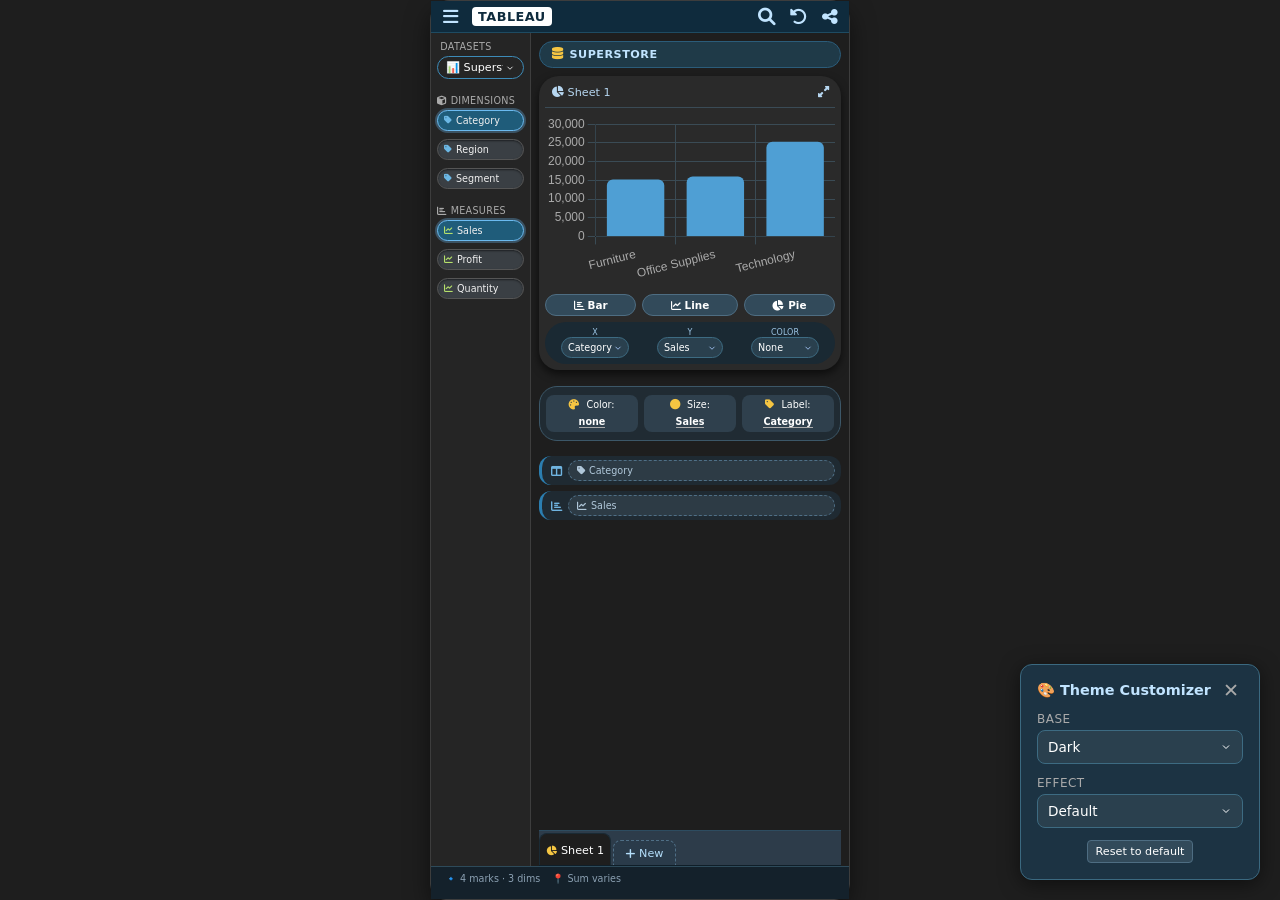
<file: index.html>
<!DOCTYPE html>
<html lang="en">
<head>
    <meta charset="UTF-8">
    <meta name="viewport" content="width=device-width, initial-scale=1.0, maximum-scale=1.0, user-scalable=yes, viewport-fit=cover">
    <title>Tableau Mobile · modular</title>
    <!-- Chart.js -->
    <script src="assets/chart.umd.min.js"></script>
    <!-- Font Awesome 6 -->
    <link rel="stylesheet" href="assets/beta3/all.min.css">
    <!-- Custom styles -->
    <link rel="stylesheet" href="assets/css/app.css">
<style>
.logo{
text-decoration-line: none;
color:var(--color-lnk-pramary);
color:rgb(26,105,158);
font-weight: 500;
}
.logo-i{
content: url("assets/images/tableau-puplic.svg");
display: flex;
height: 26px;
position: relative;
top:-1px;
width:148px;
}
</style>
</head>
<body>
    <!-- toolbar -->
<div class="toolbar">
        <div class="toolbar-left">
            <i class="fas fa-bars" id="menuIcon"></i>
            <span class="fa-tableau">TABLEAU</span>
           <a aria-label="Tableau Public home" class="_menuTitle_1ru1p_103" data-testid="new-logo" href="/app/discover"><i class="_logo_1ru1p_107"></i></a>
        </div>
        <div class="toolbar-right">
            <i class="fas fa-search" id="searchIcon"></i>
            <i class="fas fa-undo-alt" id="undoIcon"></i>
            <i class="fas fa-share-alt" id="shareIcon"></i>
        </div>
        <div class="menu-dropdown" id="menuDropdown">
            <div class="menu-item" data-sheet="0"><i class="fas fa-chart-pie"></i> Sheet 1</div>
            <div class="menu-item" data-sheet="1"><i class="fas fa-chart-bar"></i> Sheet 2</div>
            <div class="menu-item" id="newSheetBtn"><i class="fas fa-plus-circle"></i> New Sheet</div>
        </div>
    </div>

    <!-- workspace -->
    <div class="workspace">
        <!-- LEFT PANEL (100px) -->
<div class="data-panel" id="dataPanel">

<div class="field-group">
<div class="field-label"><i class="fas fa-data"></i> Datasets</div>
<select id="datasetSelector" class="dataset-select">
<option value="superstore">📊 Superstore</option>
<option value="tiktok">📱 TikTok</option>
</select>
</div>

<div class="field-group">
<div class="field-label"><i class="fas fa-cube"></i> Dimensions</div>
<div class="field-pills" id="dimensionPills"></div>
</div>

<div class="field-group">
<div class="field-label"><i class="fas fa-chart-bar"></i> Measures</div>
<div class="field-pills" id="measurePills"></div>
</div>

</div>

<!-- RIGHT PANEL -->
<div class="canvas-area">
<div class="dataset-header" id="datasetHeader">
<i class="fas fa-database"></i> <span id="datasetName">Superstore</span>
</div>
<div id="mainChartCard" class="chart-card">
<div class="viz-header">
<span><i class="fas fa-chart-pie"></i> <span id="sheetName">Sheet 1</span></span>
<span><i class="fas fa-expand-alt" id="expandChartBtn"></i></span>
</div>
<div class="chart-container">
<canvas id="tableauChart" width="300" height="150"></canvas>
</div>
<div class="control-row">
<button class="ctrl-btn" id="barBtn"><i class="fas fa-chart-bar"></i> Bar</button>
                    <button class="ctrl-btn" id="lineBtn"><i class="fas fa-chart-line"></i> Line</button>
                    <button class="ctrl-btn" id="pieBtn"><i class="fas fa-chart-pie"></i> Pie</button>
                </div>
                <div class="field-selector">
                    <div class="selector"><label>X</label><select id="xAxisSelect"></select></div>
                    <div class="selector"><label>Y</label><select id="yAxisSelect"></select></div>
                    <div class="selector"><label>Color</label><select id="colorSelect"><option value="none">None</option></select></div>
                </div>
            </div>

<div class="marks-card" id="marksCard">
<div class="mark-item" id="colorMark">
<span><i class="fas fa-palette"></i> Color: </span>
<span id="colorValue">none</span>
</div>

<div class="mark-item" id="sizeMark"><span><i class="fas fa-circle"></i> Size: </span><span id="sizeValue">–</span></div>
<div class="mark-item" id="labelMark"><span><i class="fas fa-tag"></i> Label: </span><span id="labelValue">–</span></div>
</div>
<div class="shelf-row" id="columnShelf">
                <i class="fas fa-columns shelf-icon"></i>
                <div class="shelf-placeholder" id="column-shelf"><i class="fas fa-plus-circle"></i> Category</div>
            </div>
<div class="shelf-row" id="rowShelf">
                <i class="fas fa-chart-bar shelf-icon"></i>
                <div class="shelf-placeholder" id="row-shelf"><i class="fas fa-chart-line"></i> Sales</div>
            </div>

<div class="sheet-bar" id="sheetBar">
                <div class="sheet-add" id="addSheetTab"><i class="fas fa-plus"></i> New</div>
            </div>
        </div>
    </div>

    <!-- status bar -->
    <div class="status-bar">
        <span>🔹 4 marks · 3 dims</span>
        <span>📍 Sum varies</span>
    </div>

<div id="chartModal" class="chart-modal">
<div id="modalContent" class="modal-content"></div>
</div>
<script src="assets/js/themeModule.js"></script>

    <!-- Scripts (order matters) -->
    <script src="assets/js/dataModule.js"></script>
    <script src="assets/js/chartModule.js"></script>
    <script src="assets/js/uiModule.js"></script>
</body>
</html>
</file>
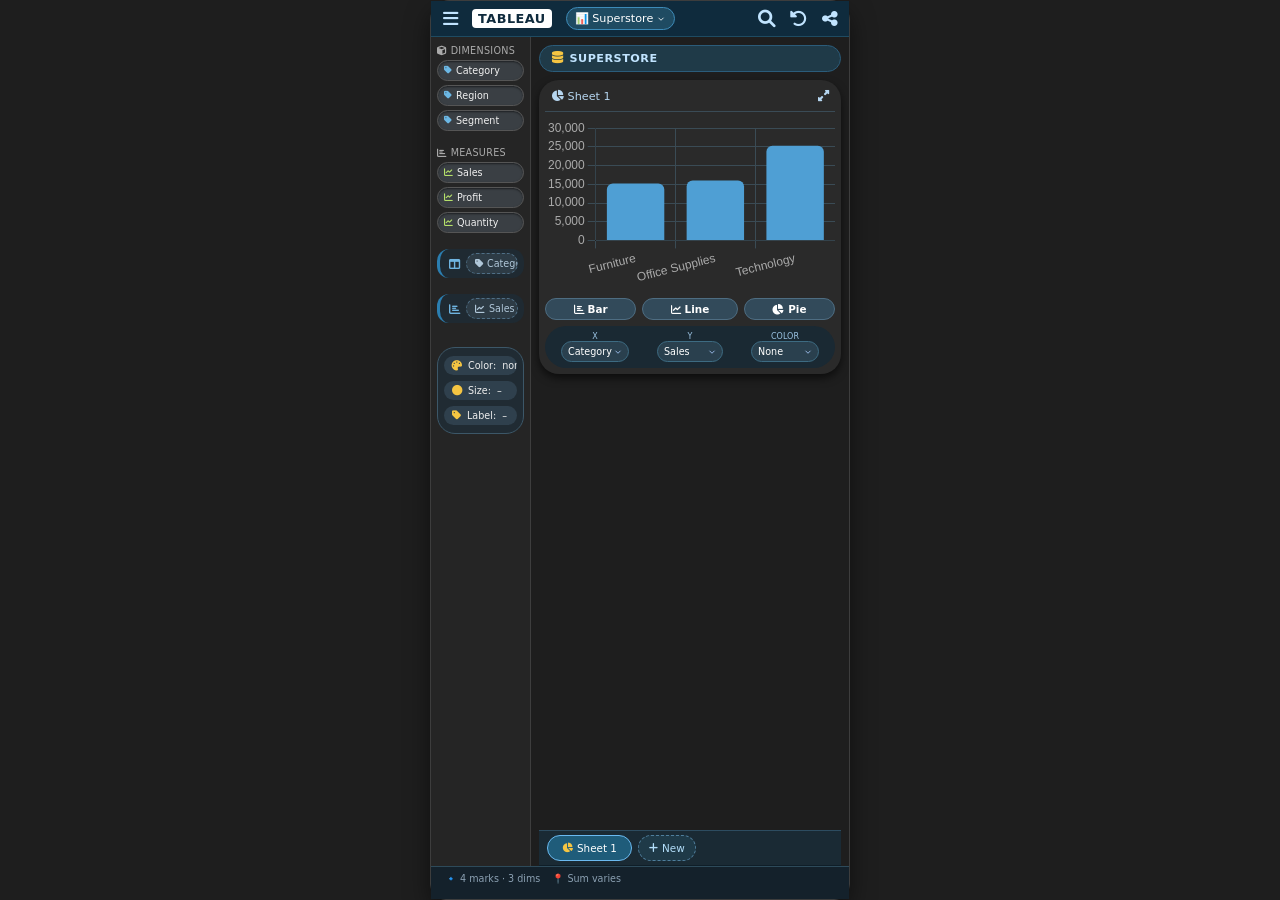
<file: full.html>
<!DOCTYPE html>
<html lang="en">
<head>
    <meta charset="UTF-8">
    <meta name="viewport" content="width=device-width, initial-scale=1.0, maximum-scale=1.0, user-scalable=yes, viewport-fit=cover">
    <title>Tableau Mobile · modular full-featured</title>
    <!-- Chart.js -->
    <script src="/assets/chart.umd.min.js"></script>
    <!-- Font Awesome 6 -->
    <link rel="stylesheet" href="/assets/beta3/all.min.css">
    <style>
        /* === CSS (unchanged, same as previous working version) === */
        * {
            margin: 0;
            padding: 0;
            box-sizing: border-box;
            font-family: 'Segoe UI', Roboto, system-ui, sans-serif;
        }
        html {
            background-color: #1e1e1e;
        }
        body {
            width: 100%;
            max-width: 420px;
            height: 100vh;
            min-height: 100vh;
            margin: 0 auto;
            background-color: #2c2c2c;
            border-radius: 20px 20px 16px 16px;
            overflow: hidden;
            box-shadow: 0 10px 25px rgba(0,0,0,0.5);
            border: 1px solid #3d3d3d;
            display: flex;
            flex-direction: column;
        }
        .toolbar {
            background-color: #0f2b3d;
            padding: 6px 12px;
            display: flex;
            align-items: center;
            justify-content: space-between;
            color: white;
            border-bottom: 1px solid #1e4b62;
            flex-shrink: 0;
            position: relative;
            z-index: 20;
            flex-wrap: wrap;
            gap: 4px;
        }
        .toolbar-left, .toolbar-right {
            display: flex;
            gap: 14px;
            align-items: center;
        }
        .toolbar i {
            font-size: 1.1rem;
            color: #c1e4ff;
            cursor: pointer;
        }
        .toolbar .fa-tableau {
            font-weight: bold;
            font-style: normal;
            background: white;
            color: #0f2b3d;
            padding: 2px 6px;
            border-radius: 4px;
            font-size: 0.8rem;
            letter-spacing: 0.5px;
            cursor: default;
        }
        .dataset-select {
            background: #1f4b62;
            border: 1px solid #3d8bb8;
            color: white;
            padding: 4px 20px 4px 8px;
            border-radius: 30px;
            font-size: 0.7rem;
            font-weight: 500;
            outline: none;
            -webkit-appearance: none;
            appearance: none;
            background-image: url('data:image/svg+xml;utf8,<svg xmlns="http://www.w3.org/2000/svg" width="10" height="10" viewBox="0 0 24 24" fill="none" stroke="%23ffffff" stroke-width="2"><polyline points="6 9 12 15 18 9"/></svg>');
            background-repeat: no-repeat;
            background-position: right 8px center;
            cursor: pointer;
            max-width: 120px;
        }
        .dataset-select option {
            background: #0f2b3d;
            color: white;
        }
        .menu-dropdown {
            position: absolute;
            top: 45px;
            left: 12px;
            background: #1c3343;
            border: 1px solid #3b6980;
            border-radius: 16px;
            padding: 8px 0;
            width: 180px;
            box-shadow: 0 8px 16px black;
            display: none;
            z-index: 30;
        }
        .menu-dropdown.show {
            display: block;
        }
        .menu-item {
            padding: 12px 18px;
            color: #e1f0fa;
            font-size: 0.9rem;
            display: flex;
            align-items: center;
            gap: 12px;
            border-bottom: 1px solid #2b5064;
            cursor: pointer;
        }
        .menu-item:last-child {
            border-bottom: none;
        }
        .menu-item i {
            color: #f5c542;
        }
        .workspace {
            flex: 1;
            display: flex;
            flex-direction: row;
            overflow: hidden;
            background-color: #1e1e1e;
        }
        .data-panel {
            width: 100px;
            flex-shrink: 0;
            background-color: #252525;
            padding: 8px 6px;
            overflow-y: auto;
            border-right: 1px solid #3e3e3e;
            color: #eee;
            display: flex;
            flex-direction: column;
            gap: 10px;
        }
        .field-group {
            margin-bottom: 6px;
        }
        .field-label {
            font-size: 0.6rem;
            text-transform: uppercase;
            color: #aaa;
            margin-bottom: 4px;
            letter-spacing: 0.3px;
            white-space: nowrap;
        }
        .field-pills {
            display: flex;
            flex-direction: column;
            gap: 4px;
        }
        .pill {
            background-color: #3a3f44;
            border: 1px solid #555;
            color: #f0f0f0;
            padding: 4px 6px;
            border-radius: 30px;
            font-size: 0.6rem;
            font-weight: 500;
            display: flex;
            align-items: center;
            gap: 4px;
            box-shadow: inset 0 1px 2px rgba(0,0,0,0.5);
            cursor: pointer;
            transition: background 0.1s;
            width: 100%;
            white-space: nowrap;
            overflow: hidden;
            text-overflow: ellipsis;
        }
        .pill i {
            color: #6bb7e4;
            font-size: 0.55rem;
            flex-shrink: 0;
        }
        .pill.measure i {
            color: #b5e06b;
        }
        .pill.selected {
            background-color: #1f5c7a;
            border-color: #6bbaf0;
        }
        .shelf-row {
            display: flex;
            align-items: center;
            gap: 4px;
            background-color: #1f2a32;
            padding: 4px 6px;
            border-radius: 12px;
            border-left: 3px solid #2b7eb0;
            margin-bottom: 6px;
            cursor: pointer;
            width: 100%;
            overflow: hidden;
        }
        .shelf-icon {
            color: #6fb4e0;
            font-size: 0.7rem;
            width: 16px;
            text-align: center;
            flex-shrink: 0;
        }
        .shelf-placeholder {
            background-color: #2d3b45;
            padding: 4px 8px;
            border-radius: 20px;
            font-size: 0.6rem;
            color: #b0c7d9;
            border: 1px dashed #4f6f86;
            display: flex;
            align-items: center;
            gap: 4px;
            flex: 1;
            white-space: nowrap;
            overflow: hidden;
            text-overflow: ellipsis;
        }
        .marks-card {
            display: flex;
            flex-direction: column;
            gap: 6px;
            background: #202b33;
            margin-top: 8px;
            padding: 8px 6px;
            border-radius: 18px;
            border: 1px solid #3c5768;
        }
        .mark-item {
            display: flex;
            align-items: center;
            gap: 6px;
            background: #2f404d;
            padding: 4px 8px;
            border-radius: 30px;
            cursor: pointer;
            font-size: 0.6rem;
            white-space: nowrap;
            overflow: hidden;
            text-overflow: ellipsis;
        }
        .mark-item i {
            color: #f5c542;
            font-size: 0.65rem;
            flex-shrink: 0;
        }
        .canvas-area {
            flex: 1;
            background-color: #1e1e1e;
            padding: 8px 8px 0 8px;
            display: flex;
            flex-direction: column;
            overflow: hidden;
        }
        .dataset-header {
            background-color: #1f3a48;
            border-radius: 30px;
            padding: 6px 12px;
            margin-bottom: 8px;
            display: flex;
            align-items: center;
            gap: 6px;
            color: #c1e4ff;
            font-size: 0.7rem;
            font-weight: 600;
            text-transform: uppercase;
            letter-spacing: 0.5px;
            border: 1px solid #2b5c7a;
            flex-shrink: 0;
        }
        .dataset-header i {
            color: #f5c542;
            font-size: 0.8rem;
        }
        .chart-card {
            background-color: #2a2a2a;
            border-radius: 20px;
            padding: 10px 6px 6px 6px;
            box-shadow: 0 4px 8px rgba(0,0,0,0.6);
            width: 100%;
            flex-shrink: 0;
            margin-bottom: 8px;
        }
        .viz-header {
            display: flex;
            justify-content: space-between;
            align-items: center;
            padding: 0 6px 8px 6px;
            color: #b6d6f0;
            font-size: 0.7rem;
            border-bottom: 1px solid #3a4b56;
        }
        .chart-container {
            position: relative;
            width: 100%;
            height: 170px;
            margin-top: 6px;
        }
        .control-row {
            display: flex;
            gap: 6px;
            margin: 10px 0 6px;
            flex-wrap: wrap;
            justify-content: center;
        }
        .ctrl-btn {
            background: #324a5a;
            border: none;
            color: white;
            padding: 4px 5px;
            border-radius: 30px;
            font-size: 0.65rem;
            font-weight: 600;
            display: inline-flex;
            align-items: center;
            gap: 4px;
            border: 1px solid #4e6d82;
            flex: 1 0 auto;
            justify-content: center;
            cursor: pointer;
        }
        .field-selector {
            display: flex;
            gap: 4px;
            background: #1a2933;
            padding: 6px 4px;
            border-radius: 30px;
            margin: 6px 0 0;
            flex-wrap: wrap;
            justify-content: space-around;
        }
        .selector {
            display: flex;
            flex-direction: column;
            align-items: center;
            min-width: 50px;
        }
        .selector label {
            color: #9cc4e4;
            font-size: 0.5rem;
            text-transform: uppercase;
        }
        .field-selector select {
            background: #2a404e;
            border: 1px solid #3d6b82;
            color: white;
            padding: 4px 16px 4px 6px;
            border-radius: 30px;
            font-size: 0.6rem;
            font-weight: 500;
            outline: none;
            -webkit-appearance: none;
            appearance: none;
            background-image: url('data:image/svg+xml;utf8,<svg xmlns="http://www.w3.org/2000/svg" width="10" height="10" viewBox="0 0 24 24" fill="none" stroke="%23aaccff" stroke-width="2"><polyline points="6 9 12 15 18 9"/></svg>');
            background-repeat: no-repeat;
            background-position: right 5px center;
            width: 100%;
        }
        .sheet-bar {
            display: flex;
            align-items: center;
            background-color: #1a2a34;
            border-top: 1px solid #2d4c60;
            border-bottom: 1px solid #0f1e28;
            padding: 4px 8px;
            gap: 6px;
            overflow-x: auto;
            overflow-y: hidden;
            flex-shrink: 0;
            scrollbar-width: thin;
            scrollbar-color: #3d6377 #1a2a34;
            margin-top: auto;
        }
        .sheet-bar::-webkit-scrollbar {
            height: 4px;
        }
        .sheet-bar::-webkit-scrollbar-thumb {
            background: #3d6377;
            border-radius: 10px;
        }
        .sheet-tab {
            background-color: #253b48;
            border: 1px solid #2b5064;
            color: #cde1f0;
            padding: 6px 14px;
            border-radius: 30px;
            font-size: 0.65rem;
            font-weight: 500;
            white-space: nowrap;
            cursor: pointer;
            transition: background 0.1s;
            display: inline-flex;
            align-items: center;
            gap: 4px;
            flex-shrink: 0;
        }
        .sheet-tab.active {
            background-color: #1f5c7a;
            border-color: #6bbaf0;
            color: white;
        }
        .sheet-tab i {
            font-size: 0.6rem;
            color: #f5c542;
        }
        .sheet-add {
            background-color: #1f3a48;
            border: 1px dashed #4f7e9c;
            color: #b3defa;
            padding: 6px 10px;
            border-radius: 30px;
            font-size: 0.65rem;
            cursor: pointer;
            flex-shrink: 0;
            display: flex;
            align-items: center;
            gap: 4px;
        }
        .status-bar {
            background: #14212b;
            padding: 6px 14px;
            color: #8ba0b2;
            font-size: 0.6rem;
            display: flex;
            gap: 12px;
            border-top: 1px solid #2d4a5a;
            flex-shrink: 0;
        }
        body {
            padding-top: env(safe-area-inset-top);
            padding-bottom: calc(env(safe-area-inset-bottom) - 40px);
            overflow: hidden;
        }
        .status-bar {
            padding-bottom: 15px;
        }
    </style>
</head>
<body>
    <!-- toolbar -->
    <div class="toolbar">
        <div class="toolbar-left">
            <i class="fas fa-bars" id="menuIcon"></i>
            <span class="fa-tableau">TABLEAU</span>
            <select id="datasetSelector" class="dataset-select">
                <option value="superstore">📊 Superstore</option>
                <option value="tiktok">📱 TikTok</option>
            </select>
        </div>
        <div class="toolbar-right">
            <i class="fas fa-search" id="searchIcon"></i>
            <i class="fas fa-undo-alt" id="undoIcon"></i>
            <i class="fas fa-share-alt" id="shareIcon"></i>
        </div>
        <div class="menu-dropdown" id="menuDropdown">
            <div class="menu-item" data-sheet="0"><i class="fas fa-chart-pie"></i> Sheet 1</div>
            <div class="menu-item" data-sheet="1"><i class="fas fa-chart-bar"></i> Sheet 2</div>
            <div class="menu-item" id="newSheetBtn"><i class="fas fa-plus-circle"></i> New Sheet</div>
        </div>
    </div>

    <!-- workspace -->
    <div class="workspace">
        <!-- LEFT PANEL (100px) -->
        <div class="data-panel" id="dataPanel">
            <div class="field-group">
                <div class="field-label"><i class="fas fa-cube"></i> Dimensions</div>
                <div class="field-pills" id="dimensionPills"></div>
            </div>
            <div class="field-group">
                <div class="field-label"><i class="fas fa-chart-bar"></i> Measures</div>
                <div class="field-pills" id="measurePills"></div>
            </div>
            <div class="shelf-row" id="columnShelf">
                <i class="fas fa-columns shelf-icon"></i>
                <div class="shelf-placeholder" id="column-shelf"><i class="fas fa-plus-circle"></i> Category</div>
            </div>
            <div class="shelf-row" id="rowShelf">
                <i class="fas fa-chart-bar shelf-icon"></i>
                <div class="shelf-placeholder" id="row-shelf"><i class="fas fa-chart-line"></i> Sales</div>
            </div>
            <div class="marks-card" id="marksCard">
                <div class="mark-item" id="colorMark"><i class="fas fa-palette"></i> Color: <span id="colorValue">none</span></div>
                <div class="mark-item" id="sizeMark"><i class="fas fa-circle"></i> Size: <span id="sizeValue">–</span></div>
                <div class="mark-item" id="labelMark"><i class="fas fa-tag"></i> Label: <span id="labelValue">–</span></div>
            </div>
        </div>

        <!-- RIGHT PANEL -->
        <div class="canvas-area">
            <div class="dataset-header" id="datasetHeader">
                <i class="fas fa-database"></i> <span id="datasetName">Superstore</span>
            </div>
            <div class="chart-card">
                <div class="viz-header">
                    <span><i class="fas fa-chart-pie"></i> <span id="sheetName">Sheet 1</span></span>
                    <span><i class="fas fa-expand-alt"></i></span>
                </div>
                <div class="chart-container">
                    <canvas id="tableauChart" width="300" height="150"></canvas>
                </div>
                <div class="control-row">
                    <button class="ctrl-btn" id="barBtn"><i class="fas fa-chart-bar"></i> Bar</button>
                    <button class="ctrl-btn" id="lineBtn"><i class="fas fa-chart-line"></i> Line</button>
                    <button class="ctrl-btn" id="pieBtn"><i class="fas fa-chart-pie"></i> Pie</button>
                </div>
                <div class="field-selector">
                    <div class="selector"><label>X</label><select id="xAxisSelect"></select></div>
                    <div class="selector"><label>Y</label><select id="yAxisSelect"></select></div>
                    <div class="selector"><label>Color</label><select id="colorSelect"><option value="none">None</option></select></div>
                </div>
            </div>
            <div class="sheet-bar" id="sheetBar">
                <div class="sheet-add" id="addSheetTab"><i class="fas fa-plus"></i> New</div>
            </div>
        </div>
    </div>

    <!-- status bar -->
    <div class="status-bar">
        <span>🔹 4 marks · 3 dims</span>
        <span>📍 Sum varies</span>
    </div>

    <!-- ========== MODULAR SCRIPTS (IIFE) ========== -->
    <!-- 1. Data Module -->
    <script>
        var DataModule = (function() {
            // Private datasets
            const datasets = {
                superstore: {
                    name: 'Superstore',
                    dimensions: ['Category', 'Region', 'Segment'],
                    measures: ['Sales', 'Profit', 'Quantity'],
                    dimensionValues: {
                        Category: ['Furniture', 'Office Supplies', 'Technology'],
                        Region: ['East', 'Central', 'West', 'South'],
                        Segment: ['Consumer', 'Corporate', 'Home Office']
                    },
                    measureData: {
                        Sales: {
                            'Furniture': [4200, 3100, 5100, 2800],
                            'Office Supplies': [3800, 4200, 4700, 3300],
                            'Technology': [6900, 5400, 8100, 4900]
                        },
                        Profit: {
                            'Furniture': [520, 410, 680, 320],
                            'Office Supplies': [720, 840, 930, 610],
                            'Technology': [1220, 980, 1510, 870]
                        },
                        Quantity: {
                            'Furniture': [18, 12, 24, 10],
                            'Office Supplies': [32, 28, 36, 22],
                            'Technology': [15, 12, 21, 11]
                        }
                    },
                    colorDimensions: ['Region', 'Segment']
                },
                tiktok: {
                    name: 'TikTok Analytics',
                    dimensions: ['User', 'PostType', 'Day'],
                    measures: ['Likes', 'Shares', 'Comments'],
                    dimensionValues: {
                        User: ['User1','User2','User3','User4','User5','User6','User7','User8','User9','User10'],
                        PostType: ['Video','Image','Carousel'],
                        Day: ['Mon','Tue','Wed','Thu','Fri','Sat','Sun']
                    },
                    measureData: {
                        Likes: {
                            'User1': [320, 150, 80],
                            'User2': [450, 220, 130],
                            'User3': [210, 340, 95],
                            'User4': [560, 280, 170],
                            'User5': [390, 410, 200],
                            'User6': [610, 330, 140],
                            'User7': [275, 190, 210],
                            'User8': [480, 260, 115],
                            'User9': [525, 305, 185],
                            'User10': [440, 370, 155]
                        },
                        Shares: {
                            'User1': [45, 22, 13],
                            'User2': [67, 35, 21],
                            'User3': [31, 51, 14],
                            'User4': [84, 42, 26],
                            'User5': [58, 62, 30],
                            'User6': [92, 50, 21],
                            'User7': [41, 28, 32],
                            'User8': [72, 39, 17],
                            'User9': [79, 46, 28],
                            'User10': [66, 56, 23]
                        },
                        Comments: {
                            'User1': [12, 8, 4],
                            'User2': [19, 11, 7],
                            'User3': [8, 15, 5],
                            'User4': [23, 13, 9],
                            'User5': [16, 18, 10],
                            'User6': [27, 14, 6],
                            'User7': [11, 9, 12],
                            'User8': [20, 12, 5],
                            'User9': [22, 14, 10],
                            'User10': [18, 16, 8]
                        }
                    },
                    colorDimensions: ['PostType', 'Day']
                }
            };

            let currentDatasetKey = 'superstore';
            let currentDataset = datasets.superstore;

            // Public API
            return {
                getCurrentDataset: function() { return currentDataset; },
                getDatasetKeys: function() { return Object.keys(datasets); },
                switchDataset: function(key) {
                    if (datasets[key] && key !== currentDatasetKey) {
                        currentDatasetKey = key;
                        currentDataset = datasets[key];
                        return true;
                    }
                    return false;
                },
                getChartData: function(dimName, measureName, colorBy) {
                    const ds = currentDataset;
                    const labels = ds.dimensionValues[dimName] || [];
                    let datasetsArr = [];

                    if (colorBy === 'none' || (ds.colorDimensions.includes(colorBy) && dimName === colorBy)) {
                        const dataPoints = labels.map(label => {
                            if (ds.measureData[measureName] && ds.measureData[measureName][label]) {
                                return ds.measureData[measureName][label].reduce((a,b) => a + b, 0);
                            }
                            return 0;
                        });
                        datasetsArr = [{
                            label: measureName,
                            data: dataPoints,
                            backgroundColor: '#4f9fd4',
                            borderRadius: 6
                        }];
                    } else if (ds.colorDimensions.includes(colorBy)) {
                        const colorCategories = ds.dimensionValues[colorBy] || [];
                        datasetsArr = colorCategories.map((cat, idx) => {
                            const hue = (idx * 60) % 360;
                            const color = `hsla(${hue}, 70%, 60%, 0.8)`;
                            const dataPoints = labels.map(label => {
                                if (ds.measureData[measureName] && ds.measureData[measureName][label]) {
                                    const arr = ds.measureData[measureName][label];
                                    return arr.length > idx ? arr[idx] : Math.round((arr[0] || 100) * (0.3 + 0.2 * idx));
                                }
                                return Math.round(50 + idx * 20 + label.length * 10);
                            });
                            return { label: cat, data: dataPoints, backgroundColor: color, borderRadius: 6 };
                        });
                    } else {
                        const dataPoints = labels.map(() => Math.floor(Math.random() * 500) + 100);
                        datasetsArr = [{
                            label: measureName,
                            data: dataPoints,
                            backgroundColor: '#4f9fd4',
                            borderRadius: 6
                        }];
                    }
                    return { labels, datasets: datasetsArr };
                }
            };
        })();
    </script>

    <!-- 2. Chart Module (depends on DataModule) -->
    <script>
        var ChartModule = (function(DataModule) {
            // Private
            let currentChart = null;
            let currentChartType = 'bar';
            const ctx = document.getElementById('tableauChart').getContext('2d');

            // Public API
            return {
                render: function(sheet) {
                    const chartData = DataModule.getChartData(sheet.xDim, sheet.yMeas, sheet.colorBy);
                    if (currentChart) currentChart.destroy();

                    const config = {
                        type: sheet.type,
                        data: chartData,
                        options: {
                            responsive: true,
                            maintainAspectRatio: false,
                            plugins: {
                                legend: { display: (sheet.colorBy !== 'none' && chartData.datasets.length > 1), labels: { color: '#ccc', font: { size: 8 } } },
                                tooltip: { backgroundColor: '#2d3f4d' }
                            },
                            scales: sheet.type !== 'pie' ? {
                                x: { ticks: { color: '#aaa', maxRotation: 30 }, grid: { color: '#3a4b55' } },
                                y: { ticks: { color: '#aaa' }, grid: { color: '#3a4b55' } }
                            } : {}
                        }
                    };
                    currentChart = new Chart(ctx, config);
                },
                setType: function(type) {
                    currentChartType = type;
                    return currentChartType;
                },
                getType: function() {
                    return currentChartType;
                }
            };
        })(DataModule);
    </script>

    <!-- 3. UI Module (depends on DataModule and ChartModule) -->
    <script>
        var UIModule = (function(DataModule, ChartModule) {
            // Private state
            let sheets = [
                { name: 'Sheet 1', xDim: DataModule.getCurrentDataset().dimensions[0], yMeas: DataModule.getCurrentDataset().measures[0], colorBy: 'none', type: 'bar' }
            ];
            let currentSheetIndex = 0;
            let selectedPill = null;

            // DOM elements (cached)
            const dimPills = document.getElementById('dimensionPills');
            const measPills = document.getElementById('measurePills');
            const columnShelf = document.getElementById('column-shelf');
            const rowShelf = document.getElementById('row-shelf');
            const colorSpan = document.getElementById('colorValue');
            const sheetNameSpan = document.getElementById('sheetName');
            const xSelect = document.getElementById('xAxisSelect');
            const ySelect = document.getElementById('yAxisSelect');
            const colorSelect = document.getElementById('colorSelect');
            const datasetNameSpan = document.getElementById('datasetName');

            // Helper: update shelves text
            function updateShelves() {
                const sheet = sheets[currentSheetIndex];
                columnShelf.innerHTML = `<i class="fas fa-tag"></i> ${sheet.xDim}`;
                rowShelf.innerHTML = `<i class="fas fa-chart-line"></i> ${sheet.yMeas}`;
                colorSpan.innerText = sheet.colorBy === 'none' ? 'none' : sheet.colorBy;
                sheetNameSpan.innerText = sheet.name;
            }

            // Helper: sync dropdowns from current sheet
            function syncDropdowns() {
                const sheet = sheets[currentSheetIndex];
                xSelect.value = sheet.xDim;
                ySelect.value = sheet.yMeas;
                colorSelect.value = sheet.colorBy;
            }

            // Save current dropdown values to sheet
            function saveCurrentToSheet() {
                const sheet = sheets[currentSheetIndex];
                sheet.xDim = xSelect.value;
                sheet.yMeas = ySelect.value;
                sheet.colorBy = colorSelect.value;
                sheet.type = ChartModule.getType();
            }

            // Render chart and update UI
            function refreshChart() {
                ChartModule.render(sheets[currentSheetIndex]);
                updateShelves();
                syncDropdowns();
                clearSelectedPill();
            }

            // Pill selection
            function clearSelectedPill() {
                if (selectedPill) {
                    selectedPill.element.classList.remove('selected');
                    selectedPill = null;
                }
            }
            function selectPill(element, type, field) {
                if (selectedPill && selectedPill.element === element) {
                    clearSelectedPill();
                    return;
                }
                if (selectedPill) selectedPill.element.classList.remove('selected');
                element.classList.add('selected');
                selectedPill = { element, type, field };
            }

            // Assignment functions
            function assignToColumn() {
                if (!selectedPill || selectedPill.type !== 'dimension') return;
                xSelect.value = selectedPill.field;
                saveCurrentToSheet();
                refreshChart();
                clearSelectedPill();
            }
            function assignToRow() {
                if (!selectedPill || selectedPill.type !== 'measure') return;
                ySelect.value = selectedPill.field;
                saveCurrentToSheet();
                refreshChart();
                clearSelectedPill();
            }
            function assignToColor() {
                if (!selectedPill || selectedPill.type !== 'dimension') return;
                colorSelect.value = selectedPill.field;
                saveCurrentToSheet();
                refreshChart();
                clearSelectedPill();
            }

            // Populate pills and dropdowns based on current dataset
            function buildUIForDataset() {
                const ds = DataModule.getCurrentDataset();
                datasetNameSpan.innerText = ds.name;

                // Dimensions
                dimPills.innerHTML = '';
                ds.dimensions.forEach(dim => {
                    const pill = document.createElement('span');
                    pill.className = 'pill';
                    pill.setAttribute('data-type', 'dimension');
                    pill.setAttribute('data-field', dim);
                    pill.innerHTML = `<i class="fas fa-tag"></i>${dim}`;
                    pill.addEventListener('click', (e) => {
                        e.stopPropagation();
                        selectPill(pill, 'dimension', dim);
                    });
                    dimPills.appendChild(pill);
                });

                // Measures
                measPills.innerHTML = '';
                ds.measures.forEach(meas => {
                    const pill = document.createElement('span');
                    pill.className = 'pill measure';
                    pill.setAttribute('data-type', 'measure');
                    pill.setAttribute('data-field', meas);
                    pill.innerHTML = `<i class="fas fa-chart-line"></i>${meas}`;
                    pill.addEventListener('click', (e) => {
                        e.stopPropagation();
                        selectPill(pill, 'measure', meas);
                    });
                    measPills.appendChild(pill);
                });

                // Dropdowns
                xSelect.innerHTML = '';
                ds.dimensions.forEach(d => {
                    const opt = document.createElement('option');
                    opt.value = d; opt.textContent = d;
                    xSelect.appendChild(opt);
                });
                ySelect.innerHTML = '';
                ds.measures.forEach(m => {
                    const opt = document.createElement('option');
                    opt.value = m; opt.textContent = m;
                    ySelect.appendChild(opt);
                });
                colorSelect.innerHTML = '<option value="none">None</option>';
                ds.colorDimensions.forEach(c => {
                    const opt = document.createElement('option');
                    opt.value = c; opt.textContent = c;
                    colorSelect.appendChild(opt);
                });

                // Reset sheets
                sheets = [{ name: 'Sheet 1', xDim: ds.dimensions[0], yMeas: ds.measures[0], colorBy: 'none', type: 'bar' }];
                currentSheetIndex = 0;
                ChartModule.setType('bar');
                refreshChart();
                updateSheetTabs();
            }

            // Sheet tabs management
            function updateSheetTabs() {
                const sheetBar = document.getElementById('sheetBar');
                const addBtn = document.getElementById('addSheetTab');
                while (sheetBar.children.length > 1) {
                    sheetBar.removeChild(sheetBar.firstChild);
                }
                sheets.forEach((sheet, idx) => {
                    const tab = document.createElement('div');
                    tab.className = 'sheet-tab' + (idx === currentSheetIndex ? ' active' : '');
                    tab.setAttribute('data-sheet-index', idx);
                    tab.innerHTML = `<i class="fas fa-chart-pie"></i> ${sheet.name}`;
                    tab.addEventListener('click', () => switchSheet(idx));
                    sheetBar.insertBefore(tab, addBtn);
                });
            }

            function switchSheet(index) {
                if (index >= sheets.length) return;
                currentSheetIndex = index;
                const sheet = sheets[index];
                xSelect.value = sheet.xDim;
                ySelect.value = sheet.yMeas;
                colorSelect.value = sheet.colorBy;
                ChartModule.setType(sheet.type);
                refreshChart();
                updateSheetTabs();
            }

            function addNewSheet() {
                const ds = DataModule.getCurrentDataset();
                const newIdx = sheets.length;
                sheets.push({
                    name: `Sheet ${newIdx+1}`,
                    xDim: ds.dimensions[0],
                    yMeas: ds.measures[0],
                    colorBy: 'none',
                    type: 'bar'
                });
                switchSheet(newIdx);
                updateSheetTabs();
            }

            // Public API
            return {
                init: function() {
                    // Build initial UI
                    buildUIForDataset();

                    // Event listeners
                    document.getElementById('columnShelf').addEventListener('click', assignToColumn);
                    document.getElementById('rowShelf').addEventListener('click', assignToRow);
                    document.getElementById('colorMark').addEventListener('click', assignToColor);
                    document.getElementById('sizeMark').addEventListener('click', () => alert('Size (demo)'));
                    document.getElementById('labelMark').addEventListener('click', () => alert('Label (demo)'));

                    xSelect.addEventListener('change', () => { saveCurrentToSheet(); refreshChart(); });
                    ySelect.addEventListener('change', () => { saveCurrentToSheet(); refreshChart(); });
                    colorSelect.addEventListener('change', () => { saveCurrentToSheet(); refreshChart(); });

                    document.getElementById('barBtn').addEventListener('click', () => {
                        ChartModule.setType('bar');
                        sheets[currentSheetIndex].type = 'bar';
                        refreshChart();
                    });
                    document.getElementById('lineBtn').addEventListener('click', () => {
                        ChartModule.setType('line');
                        sheets[currentSheetIndex].type = 'line';
                        refreshChart();
                    });
                    document.getElementById('pieBtn').addEventListener('click', () => {
                        ChartModule.setType('pie');
                        sheets[currentSheetIndex].type = 'pie';
                        refreshChart();
                    });

                    // Dataset selector
                    document.getElementById('datasetSelector').addEventListener('change', (e) => {
                        if (DataModule.switchDataset(e.target.value)) {
                            buildUIForDataset();
                        }
                    });

                    // Menu (hamburger)
                    const menuIcon = document.getElementById('menuIcon');
                    const menuDropdown = document.getElementById('menuDropdown');
                    menuIcon.addEventListener('click', (e) => {
                        e.stopPropagation();
                        menuDropdown.classList.toggle('show');
                    });
                    document.addEventListener('click', (e) => {
                        if (!menuIcon.contains(e.target) && !menuDropdown.contains(e.target)) {
                            menuDropdown.classList.remove('show');
                        }
                    });

                    // Sheet menu items
                    document.querySelectorAll('.menu-item[data-sheet]').forEach(item => {
                        item.addEventListener('click', () => {
                            const idx = parseInt(item.dataset.sheet, 10);
                            if (idx < sheets.length) switchSheet(idx);
                            menuDropdown.classList.remove('show');
                        });
                    });
                    document.getElementById('newSheetBtn').addEventListener('click', () => {
                        addNewSheet();
                        menuDropdown.classList.remove('show');
                    });

                    // Add sheet via tab bar
                    document.getElementById('addSheetTab').addEventListener('click', addNewSheet);

                    // Toolbar icons
                    document.getElementById('searchIcon').addEventListener('click', () => alert('🔍 search'));
                    document.getElementById('undoIcon').addEventListener('click', () => alert('↩️ undo'));
                    document.getElementById('shareIcon').addEventListener('click', () => alert('📤 share'));
                }
            };
        })(DataModule, ChartModule);

        // Initialize the app
        UIModule.init();
    </script>
</body>
</html>
</file>
<file: assets/css/app.css>
:root {
  --bg-app: #1e1e1e;
  --bg-body: #2c2c2c;
  --bg-toolbar: #0f2b3d;
  --bg-sidebar: #252525;
  --bg-card: #2a2a2a;
  --bg-shelf: #1f2a32;
  --bg-marks: #202b33;
  --bg-field-selector: #1a2933;
  --bg-sheet-bar: #2d3c4a;
  --bg-sheet-bar-alt: #1a2a34;
  --bg-status: #14212b;
  --bg-dropdown: #1c3343;
  --bg-pill: #3a3f44;
  --bg-pill-selected: #1f5c7a;
  --bg-pill-dragged: #b85c1a;
  --bg-mark-item: #2f404d;
  --bg-button: #324a5a;
  --bg-select: #2a404e;
  --bg-tab-inactive: #3a4a5a;
  --bg-tab-add: #2a3b4a;
  --bg-tab-add-hover: #324f63;
  --bg-dataset-select: #1f4b62;
  --bg-shelf-placeholder: #2d3b45;
  --bg-scrollbar-thumb: #3d6377;
  --bg-header: #1f3a48;
  --text-lightest: #ffffff;
  --text-blue-light: #c1e4ff;
  --text-menu: #e1f0fa;
  --text-sidebar: #eeeeee;
  --text-pill: #f0f0f0;
  --text-tab-inactive: #dddddd;
  --text-viz-header: #b6d6f0;
  --text-status: #8ba0b2;
  --text-label: #aaaaaa;
  --text-field-label: #9cc4e4;
  --text-placeholder: #b0c7d9;
  --text-mark-item: #ffffff;
  --text-sheet-add: #b3defa;
  --border-body: #3d3d3d;
  --border-toolbar: #1e4b62;
  --border-select: #3d8bb8;
  --border-dropdown: #3b6980;
  --border-menu-item: #2b5064;
  --border-sidebar: #3e3e3e;
  --border-pill: #555555;
  --border-pill-selected: #6bbaf0;
  --border-placeholder: #4f6f86;
  --border-marks: #3c5768;
  --border-header: #2b5c7a;
  --border-button: #4e6d82;
  --border-select-field: #3d6b82;
  --border-sheet-top: #2d4c60;
  --border-sheet-bottom: #0f1e28;
  --border-status: #2d4a5a;
  --border-tab: #1a2a34;
  --border-viz-header: #3a4b56;
  --border-mark-item-span: #aaaaaa;
  --accent-gold: #f5c542;
  --accent-blue-dim: #6bb7e4;
  --accent-green: #b5e06b;
  --accent-blue-bright: #6bbaf0;
  --accent-blue-shelf: #6fb4e0;
  --accent-blue-dark: #2b7eb0;
  --accent-orange: #f0a56b;
  --shadow-default: rgba(0, 0, 0, 0.5);
  --shadow-card: rgba(0, 0, 0, 0.6);
  --shadow-modal: rgba(0, 0, 0, 0.8);
  --shadow-overlay: rgba(0, 0, 0, 0.85);
  --shadow-selected: rgba(107, 186, 240, 0.3);
  --shadow-dragged: rgba(240, 165, 107, 0.5);
  --color-transparent: transparent;
}

* {
  margin: 0;
  padding: 0;
  box-sizing: border-box;
  font-family: 'Segoe UI', Roboto, system-ui, sans-serif;
}

html {
  background-color: var(--bg-app);
}

body {
  width: 100%;
  max-width: 420px;
  height: 100vh;
  min-height: 100vh;
  margin: 0 auto;
  background-color: var(--bg-body);
  border-radius: 20px 20px 16px 16px;
  overflow: hidden;
  box-shadow: 0 10px 25px var(--shadow-default);
  border: 1px solid var(--border-body);
  display: flex;
  flex-direction: column;
}

.toolbar {
  background-color: var(--bg-toolbar);
  padding: 6px 12px;
  display: flex;
  align-items: center;
  justify-content: space-between;
  color: var(--text-lightest);
  border-bottom: 1px solid var(--border-toolbar);
  flex-shrink: 0;
  position: relative;
  z-index: 20;
  flex-wrap: wrap;
  gap: 4px;
}

.toolbar-left, .toolbar-right {
  display: flex;
  gap: 14px;
  align-items: center;
}

.toolbar i {
  font-size: 1.1rem;
  color: var(--text-blue-light);
  cursor: pointer;
}

.toolbar .fa-tableau {
  font-weight: bold;
  font-style: normal;
  background: var(--text-lightest);
  color: var(--bg-toolbar);
  padding: 2px 6px;
  border-radius: 4px;
  font-size: 0.8rem;
  letter-spacing: 0.5px;
  cursor: default;
}

.dataset-select {
  background: var(--bg-dataset-select);
  border: 1px solid var(--border-select);
  color: var(--text-lightest);
  padding: 4px 20px 4px 8px;
  border-radius: 30px;
  font-size: 0.7rem;
  font-weight: 500;
  outline: none;
  -webkit-appearance: none;
  appearance: none;
  background-image: url('data:image/svg+xml;utf8,<svg xmlns="http://www.w3.org/2000/svg" width="10" height="10" viewBox="0 0 24 24" fill="none" stroke="%23ffffff" stroke-width="2"><polyline points="6 9 12 15 18 9"/></svg>');
  background-repeat: no-repeat;
  background-position: right 8px center;
  cursor: pointer;
  max-width: 120px;
}

.dataset-select option {
  background: var(--bg-toolbar);
  color: var(--text-lightest);
}

.menu-dropdown {
  position: absolute;
  top: 45px;
  left: 12px;
  background: var(--bg-dropdown);
  border: 1px solid var(--border-dropdown);
  border-radius: 16px;
  padding: 8px 0;
  width: 180px;
  box-shadow: 0 8px 16px black;
  display: none;
  z-index: 30;
}

.menu-dropdown.show {
  display: block;
}

.menu-item {
  padding: 12px 18px;
  color: var(--text-menu);
  font-size: 0.9rem;
  display: flex;
  align-items: center;
  gap: 12px;
  border-bottom: 1px solid var(--border-menu-item);
  cursor: pointer;
}

.menu-item:last-child {
  border-bottom: none;
}

.menu-item i {
  color: var(--accent-gold);
}

.workspace {
  flex: 1;
  display: flex;
  flex-direction: row;
  overflow: hidden;
  background-color: var(--bg-app);
}

.data-panel {
  width: 100px;
  flex-shrink: 0;
  background-color: var(--bg-sidebar);
  padding: 8px 6px;
  overflow-y: auto;
  border-right: 1px solid var(--border-sidebar);
  color: var(--text-sidebar);
  display: flex;
  flex-direction: column;
  gap: 10px;
}

.field-group {
  margin-bottom: 6px;
}

.field-label {
  font-size: 0.6rem;
  text-transform: uppercase;
  color: var(--text-label);
  margin-bottom: 4px;
  letter-spacing: 0.3px;
  white-space: nowrap;
}

.field-pills {
  display: flex;
  flex-direction: column;
  gap: 4px;
}

.pill {
  background-color: var(--bg-pill);
  border: 1px solid var(--border-pill);
  color: var(--text-pill);
  padding: 4px 6px;
  border-radius: 30px;
  font-size: 0.6rem;
  font-weight: 500;
  display: flex;
  align-items: center;
  gap: 4px;
  box-shadow: inset 0 1px 2px rgba(0,0,0,0.5);
  cursor: pointer;
  transition: background 0.1s;
  width: 100%;
  white-space: nowrap;
  overflow: hidden;
  text-overflow: ellipsis;
}

.pill i {
  color: var(--accent-blue-dim);
  font-size: 0.55rem;
  flex-shrink: 0;
}

.pill.measure i {
  color: var(--accent-green);
}

.pill.selected {
  background-color: var(--bg-pill-selected);
  border-color: var(--border-pill-selected);
  box-shadow: 0 0 0 2px var(--shadow-selected);
}

.pill.dragged {
  background-color: var(--bg-pill-dragged);
  border-color: var(--accent-orange);
  box-shadow: 0 0 0 2px var(--shadow-dragged);
}

.shelf-row {
  display: flex;
  align-items: center;
  gap: 4px;
  background-color: var(--bg-shelf);
  padding: 4px 6px;
  border-radius: 12px;
  border-left: 3px solid var(--accent-blue-dark);
  margin-bottom: 6px;
  cursor: pointer;
  width: 100%;
  overflow: hidden;
}

.shelf-icon {
  color: var(--accent-blue-shelf);
  font-size: 0.7rem;
  width: 16px;
  text-align: center;
  flex-shrink: 0;
}

.shelf-placeholder {
  background-color: var(--bg-shelf-placeholder);
  padding: 4px 8px;
  border-radius: 20px;
  font-size: 0.6rem;
  color: var(--text-placeholder);
  border: 1px dashed var(--border-placeholder);
  display: flex;
  align-items: center;
  gap: 4px;
  flex: 1;
  white-space: nowrap;
  overflow: hidden;
  text-overflow: ellipsis;
}

.marks-card {
  display: flex;
  flex-direction: column;
  gap: 6px;
  background: var(--bg-marks);
  margin-top: 8px;
  padding: 8px 6px;
  border-radius: 18px;
  border: 1px solid var(--border-marks);
}

.mark-item {
  display: flex;
  align-items: center;
  gap: 6px;
  background: var(--bg-mark-item);
  padding: 4px 8px;
  border-radius: 30px;
  cursor: pointer;
  font-size: 0.6rem;
  white-space: nowrap;
  overflow: hidden;
  text-overflow: ellipsis;
}

.mark-item i {
  color: var(--accent-gold);
  font-size: 0.65rem;
  flex-shrink: 0;
}

.canvas-area {
  flex: 1;
  background-color: var(--bg-app);
  padding: 8px 8px 0 8px;
  display: flex;
  flex-direction: column;
  overflow: hidden;
}

.dataset-header {
  background-color: var(--bg-header);
  border-radius: 30px;
  padding: 6px 12px;
  margin-bottom: 8px;
  display: flex;
  align-items: center;
  gap: 6px;
  color: var(--text-blue-light);
  font-size: 0.7rem;
  font-weight: 600;
  text-transform: uppercase;
  letter-spacing: 0.5px;
  border: 1px solid var(--border-header);
  flex-shrink: 0;
}

.dataset-header i {
  color: var(--accent-gold);
  font-size: 0.8rem;
}

.chart-card {
  background-color: var(--bg-card);
  border-radius: 20px;
  padding: 10px 6px 6px 6px;
  box-shadow: 0 4px 8px var(--shadow-card);
  width: 100%;
  flex-shrink: 0;
  margin-bottom: 8px;
}

.viz-header {
  display: flex;
  justify-content: space-between;
  align-items: center;
  padding: 0 6px 8px 6px;
  color: var(--text-viz-header);
  font-size: 0.7rem;
  border-bottom: 1px solid var(--border-viz-header);
}

.chart-container {
  position: relative;
  width: 100%;
  height: 170px;
  margin-top: 6px;
}

.control-row {
  display: flex;
  gap: 6px;
  margin: 10px 0 6px;
  flex-wrap: wrap;
  justify-content: center;
}

.ctrl-btn {
  background: var(--bg-button);
  border: none;
  color: var(--text-lightest);
  padding: 4px 5px;
  border-radius: 30px;
  font-size: 0.65rem;
  font-weight: 600;
  display: inline-flex;
  align-items: center;
  gap: 4px;
  border: 1px solid var(--border-button);
  flex: 1 0 auto;
  justify-content: center;
  cursor: pointer;
}

.field-selector {
  display: flex;
  gap: 4px;
  background: var(--bg-field-selector);
  padding: 6px 4px;
  border-radius: 30px;
  margin: 6px 0 0;
  flex-wrap: wrap;
  justify-content: space-around;
}

.selector {
  display: flex;
  flex-direction: column;
  align-items: center;
  min-width: 50px;
}

.selector label {
  color: var(--text-field-label);
  font-size: 0.5rem;
  text-transform: uppercase;
}

.field-selector select {
  background: var(--bg-select);
  border: 1px solid var(--border-select-field);
  color: var(--text-lightest);
  padding: 4px 16px 4px 6px;
  border-radius: 30px;
  font-size: 0.6rem;
  font-weight: 500;
  outline: none;
  -webkit-appearance: none;
  appearance: none;
  background-image: url('data:image/svg+xml;utf8,<svg xmlns="http://www.w3.org/2000/svg" width="10" height="10" viewBox="0 0 24 24" fill="none" stroke="%23aaccff" stroke-width="2"><polyline points="6 9 12 15 18 9"/></svg>');
  background-repeat: no-repeat;
  background-position: right 5px center;
  width: 100%;
}

.sheet-bar {
  display: flex;
  align-items: center;
  background-color: var(--bg-sheet-bar);
  border-top: 1px solid var(--border-sheet-top);
  border-bottom: 1px solid var(--border-sheet-bottom);
  padding: 4px 8px;
  gap: 6px;
  overflow-x: auto;
  overflow-y: hidden;
  flex-shrink: 0;
  scrollbar-width: thin;
  scrollbar-color: var(--bg-scrollbar-thumb) var(--bg-sheet-bar-alt);
  margin-top: auto;
}

.sheet-bar::-webkit-scrollbar {
  height: 4px;
}

.sheet-bar::-webkit-scrollbar-thumb {
  background: var(--bg-scrollbar-thumb);
  border-radius: 10px;
}

.sheet-tab {
  background-color: var(--bg-tab-inactive);
  border: 1px solid var(--border-tab);
  color: var(--text-tab-inactive);
  padding: 6px 14px;
  border-radius: 30px;
  font-size: 0.65rem;
  font-weight: 500;
  white-space: nowrap;
  cursor: pointer;
  transition: background 0.1s;
  display: inline-flex;
  align-items: center;
  gap: 4px;
  flex-shrink: 0;
}

.sheet-tab.active {
  background-color: var(--bg-pill-selected);
  border-color: var(--border-pill-selected);
  color: var(--text-lightest);
}

.sheet-tab i {
  font-size: 0.6rem;
  color: var(--accent-gold);
}

.sheet-add {
  background-color: var(--bg-tab-add);
  border: 1px dashed var(--border-placeholder);
  color: var(--text-sheet-add);
  padding: 6px 10px;
  border-radius: 30px;
  font-size: 0.65rem;
  cursor: pointer;
  flex-shrink: 0;
  display: flex;
  align-items: center;
  gap: 4px;
}

.status-bar {
  background: var(--bg-status);
  padding: 6px 14px;
  color: var(--text-status);
  font-size: 0.6rem;
  display: flex;
  gap: 12px;
  border-top: 1px solid var(--border-status);
  flex-shrink: 0;
}

body {
  padding-top: env(safe-area-inset-top);
  padding-bottom: calc(env(safe-area-inset-bottom) - 40px);
  overflow: hidden;
}

.status-bar {
  padding-bottom: 15px;
}

.chart-modal {
  display: none;
  position: fixed;
  top: 0;
  left: 0;
  width: 100vw;
  height: 100vh;
  background-color: var(--shadow-overlay);
  z-index: 1000;
  align-items: center;
  justify-content: center;
}

.modal-content {
  width: 90vw;
  max-width: 500px;
  background-color: var(--bg-card);
  border-radius: 20px;
  padding: 6px;
  box-shadow: 0 10px 30px var(--shadow-modal);
}

.modal-content .chart-card {
  width: 100%;
  margin: 0;
  box-shadow: none;
  background-color: var(--bg-card);
}

#expandChartBtn {
  cursor: pointer;
}

.sheet-bar {
  display: flex;
  align-items: flex-end;
  background-color: var(--bg-sheet-bar);
  border-top: 1px solid var(--border-sheet-top);
  padding: 0 8px 0 0px;
  gap: 2px;
  overflow-x: auto;
  overflow-y: hidden;
  flex-shrink: 0;
  scrollbar-width: thin;
  scrollbar-color: var(--bg-scrollbar-thumb) var(--bg-sheet-bar-alt);
  min-height: 36px;
}

.sheet-bar::-webkit-scrollbar {
  height: 4px;
}

.sheet-bar::-webkit-scrollbar-thumb {
  background: var(--bg-scrollbar-thumb);
  border-radius: 10px;
}

.sheet-tab {
  background-color: var(--bg-tab-inactive);
  border: 1px solid var(--border-tab);
  border-bottom: none;
  color: var(--text-tab-inactive);
  padding: 6px 6px;
  border-radius: 8px 8px 0 0;
  font-size: 0.7rem;
  font-weight: 500;
  white-space: nowrap;
  cursor: pointer;
  transition: background 0.1s;
  display: inline-flex;
  align-items: center;
  gap: 4px;
  flex-shrink: 0;
  height: 100%;
  margin-bottom: -1px;
}

.sheet-tab.active {
  background-color: var(--bg-app);
  color: var(--text-lightest);
  border-color: var(--border-tab) var(--border-tab) var(--bg-app) var(--border-tab);
  z-index: 2;
  position: relative;
  transform: translateY(1px);
}

.sheet-add {
  background-color: var(--bg-tab-add);
  border: 1px dashed var(--border-placeholder);
  border-bottom: none;
  color: var(--text-sheet-add);
  padding: 6px 12px;
  border-radius: 8px 8px 0 0;
  font-size: 0.7rem;
  cursor: pointer;
  flex-shrink: 0;
  display: flex;
  align-items: center;
  gap: 4px;
  margin-bottom: -1px;
}

.sheet-add:hover {
  background-color: var(--bg-tab-add-hover);
}

.canvas-area .mark-item {
  color: var(--text-mark-item);
}

.pill.selected {
  background-color: var(--bg-pill-selected);
  border-color: var(--border-pill-selected);
  box-shadow: 0 0 0 2px var(--shadow-selected);
}

.pill.dragged {
  background-color: var(--bg-pill-dragged);
  border-color: var(--accent-orange);
  box-shadow: 0 0 0 2px var(--shadow-dragged);
}

.field-pills {
  row-gap: 8px;
}

#marksCard {
  flex-direction: row;
}

.mark-item {
  flex-direction: column;
  flex: 1;
  border-radius: 8px;
}

.mark-item span:nth-child(2) {
  font-weight: 700;
  border-bottom: 1px solid var(--border-mark-item-span);
}

.mark-item i {
  margin-right: 4px;
}

.marks-card {
  margin-bottom: 15px;
}

#datasetSelector {
  max-width: 100%;
  background-color: var(--color-transparent);
}

/* ===== Combined Theme Classes ===== */
.theme-default-dark {
  --bg-app: #1e1e1e;
  --bg-body: #2c2c2c;
  --bg-toolbar: #0f2b3d;
  --bg-sidebar: #252525;
  --bg-card: #2a2a2a;
  --bg-shelf: #1f2a32;
  --bg-marks: #202b33;
  --bg-field-selector: #1a2933;
  --bg-sheet-bar: #2d3c4a;
  --bg-sheet-bar-alt: #1a2a34;
  --bg-status: #14212b;
  --bg-dropdown: #1c3343;
  --bg-pill: #3a3f44;
  --bg-pill-selected: #1f5c7a;
  --bg-pill-dragged: #b85c1a;
  --bg-mark-item: #2f404d;
  --bg-button: #324a5a;
  --bg-select: #2a404e;
  --bg-tab-inactive: #3a4a5a;
  --bg-tab-add: #2a3b4a;
  --bg-tab-add-hover: #324f63;
  --bg-dataset-select: #1f4b62;
  --bg-shelf-placeholder: #2d3b45;
  --bg-scrollbar-thumb: #3d6377;
  --bg-header: #1f3a48;
  --text-lightest: #ffffff;
  --text-blue-light: #c1e4ff;
  --text-menu: #e1f0fa;
  --text-sidebar: #eeeeee;
  --text-pill: #f0f0f0;
  --text-tab-inactive: #dddddd;
  --text-viz-header: #b6d6f0;
  --text-status: #8ba0b2;
  --text-label: #aaaaaa;
  --text-field-label: #9cc4e4;
  --text-placeholder: #b0c7d9;
  --text-mark-item: #ffffff;
  --text-sheet-add: #b3defa;
  --border-body: #3d3d3d;
  --border-toolbar: #1e4b62;
  --border-select: #3d8bb8;
  --border-dropdown: #3b6980;
  --border-menu-item: #2b5064;
  --border-sidebar: #3e3e3e;
  --border-pill: #555555;
  --border-pill-selected: #6bbaf0;
  --border-placeholder: #4f6f86;
  --border-marks: #3c5768;
  --border-header: #2b5c7a;
  --border-button: #4e6d82;
  --border-select-field: #3d6b82;
  --border-sheet-top: #2d4c60;
  --border-sheet-bottom: #0f1e28;
  --border-status: #2d4a5a;
  --border-tab: #1a2a34;
  --border-viz-header: #3a4b56;
  --border-mark-item-span: #aaaaaa;
  --accent-gold: #f5c542;
  --accent-blue-dim: #6bb7e4;
  --accent-green: #b5e06b;
  --accent-blue-bright: #6bbaf0;
  --accent-blue-shelf: #6fb4e0;
  --accent-blue-dark: #2b7eb0;
  --accent-orange: #f0a56b;
  --shadow-default: rgba(0, 0, 0, 0.5);
  --shadow-card: rgba(0, 0, 0, 0.6);
  --shadow-modal: rgba(0, 0, 0, 0.8);
  --shadow-overlay: rgba(0, 0, 0, 0.85);
  --shadow-selected: rgba(107, 186, 240, 0.3);
  --shadow-dragged: rgba(240, 165, 107, 0.5);
  --color-transparent: transparent;
}

.theme-default-light {
  --bg-app: #f5f5f5;
  --bg-body: #ffffff;
  --bg-toolbar: #e0e0e0;
  --bg-sidebar: #f0f0f0;
  --bg-card: #ffffff;
  --bg-shelf: #e8e8e8;
  --bg-marks: #e0e0e0;
  --bg-field-selector: #f0f0f0;
  --bg-sheet-bar: #d9d9d9;
  --bg-sheet-bar-alt: #c0c0c0;
  --bg-status: #e0e0e0;
  --bg-dropdown: #ffffff;
  --bg-pill: #e0e0e0;
  --bg-pill-selected: #b8d9f0;
  --bg-pill-dragged: #f9d1b0;
  --bg-mark-item: #e8e8e8;
  --bg-button: #d0d0d0;
  --bg-select: #f0f0f0;
  --bg-tab-inactive: #d0d0d0;
  --bg-tab-add: #e0e0e0;
  --bg-tab-add-hover: #d0d0d0;
  --bg-dataset-select: #f0f0f0;
  --bg-shelf-placeholder: #e0e0e0;
  --bg-scrollbar-thumb: #b0b0b0;
  --bg-header: #e0e0e0;
  --text-lightest: #111111;
  --text-blue-light: #333333;
  --text-menu: #333333;
  --text-sidebar: #333333;
  --text-pill: #333333;
  --text-tab-inactive: #666666;
  --text-viz-header: #333333;
  --text-status: #666666;
  --text-label: #888888;
  --text-field-label: #333333;
  --text-placeholder: #888888;
  --text-mark-item: #000000;
  --text-sheet-add: #333333;
  --border-body: #cccccc;
  --border-toolbar: #bbbbbb;
  --border-select: #aaaaaa;
  --border-dropdown: #cccccc;
  --border-menu-item: #dddddd;
  --border-sidebar: #cccccc;
  --border-pill: #aaaaaa;
  --border-pill-selected: #4a90e2;
  --border-placeholder: #aaaaaa;
  --border-marks: #cccccc;
  --border-header: #aaaaaa;
  --border-button: #bbbbbb;
  --border-select-field: #cccccc;
  --border-sheet-top: #bbbbbb;
  --border-sheet-bottom: #bbbbbb;
  --border-status: #cccccc;
  --border-tab: #bbbbbb;
  --border-viz-header: #cccccc;
  --border-mark-item-span: #888888;
  --accent-gold: #d4a017;
  --accent-blue-dim: #4a90e2;
  --accent-green: #7fa84a;
  --accent-blue-bright: #4a90e2;
  --accent-blue-shelf: #4a90e2;
  --accent-blue-dark: #1e5a7a;
  --accent-orange: #c97e3a;
  --shadow-default: rgba(0, 0, 0, 0.1);
  --shadow-card: rgba(0, 0, 0, 0.1);
  --shadow-modal: rgba(0, 0, 0, 0.2);
  --shadow-overlay: rgba(255, 255, 255, 0.7);
  --shadow-selected: rgba(74, 144, 226, 0.3);
  --shadow-dragged: rgba(201, 126, 58, 0.3);
  --color-transparent: transparent;
}

.theme-glass-dark {
  --bg-app: rgba(30, 30, 30, 0.8);
  --bg-body: rgba(44, 44, 44, 0.7);
  --bg-toolbar: rgba(15, 43, 61, 0.6);
  --bg-sidebar: rgba(37, 37, 37, 0.6);
  --bg-card: rgba(42, 42, 42, 0.7);
  --bg-shelf: rgba(31, 42, 50, 0.6);
  --bg-marks: rgba(32, 43, 51, 0.7);
  --bg-field-selector: rgba(26, 41, 51, 0.6);
  --bg-sheet-bar: rgba(45, 60, 74, 0.6);
  --bg-sheet-bar-alt: rgba(26, 42, 52, 0.6);
  --bg-status: rgba(20, 33, 43, 0.7);
  --bg-dropdown: rgba(28, 51, 67, 0.8);
  --bg-pill: rgba(58, 63, 68, 0.7);
  --bg-pill-selected: rgba(31, 92, 122, 0.8);
  --bg-pill-dragged: rgba(184, 92, 26, 0.8);
  --bg-mark-item: rgba(47, 64, 77, 0.7);
  --bg-button: rgba(50, 74, 90, 0.7);
  --bg-select: rgba(42, 64, 78, 0.7);
  --bg-tab-inactive: rgba(58, 74, 90, 0.6);
  --bg-tab-add: rgba(42, 59, 74, 0.7);
  --bg-tab-add-hover: rgba(50, 79, 99, 0.8);
  --bg-dataset-select: rgba(31, 75, 98, 0.7);
  --bg-shelf-placeholder: rgba(45, 59, 69, 0.6);
  --bg-scrollbar-thumb: rgba(61, 99, 119, 0.7);
  --bg-header: rgba(31, 58, 72, 0.7);
  --text-lightest: #ffffff;
  --text-blue-light: #e0f0ff;
  --text-menu: #f0f8ff;
  --text-sidebar: #f0f0f0;
  --text-pill: #ffffff;
  --text-tab-inactive: #dddddd;
  --text-viz-header: #d0e5ff;
  --text-status: #c0d0e0;
  --text-label: #cccccc;
  --text-field-label: #b0d0f0;
  --text-placeholder: #c0d0e0;
  --text-mark-item: #ffffff;
  --text-sheet-add: #e0f0ff;
  --border-body: rgba(255, 255, 255, 0.2);
  --border-toolbar: rgba(255, 255, 255, 0.15);
  --border-select: rgba(255, 255, 255, 0.3);
  --border-dropdown: rgba(255, 255, 255, 0.2);
  --border-menu-item: rgba(255, 255, 255, 0.1);
  --border-sidebar: rgba(255, 255, 255, 0.1);
  --border-pill: rgba(255, 255, 255, 0.2);
  --border-pill-selected: rgba(107, 186, 240, 0.8);
  --border-placeholder: rgba(255, 255, 255, 0.3);
  --border-marks: rgba(255, 255, 255, 0.15);
  --border-header: rgba(255, 255, 255, 0.2);
  --border-button: rgba(255, 255, 255, 0.2);
  --border-select-field: rgba(255, 255, 255, 0.25);
  --border-sheet-top: rgba(255, 255, 255, 0.1);
  --border-sheet-bottom: rgba(0, 0, 0, 0.2);
  --border-status: rgba(255, 255, 255, 0.1);
  --border-tab: rgba(255, 255, 255, 0.2);
  --border-viz-header: rgba(255, 255, 255, 0.2);
  --border-mark-item-span: rgba(255, 255, 255, 0.3);
  --accent-gold: #f5c542;
  --accent-blue-dim: #7fc5ff;
  --accent-green: #b5e06b;
  --accent-blue-bright: #7fc5ff;
  --accent-blue-shelf: #7fc5ff;
  --accent-blue-dark: #3a9bd5;
  --accent-orange: #ffb47b;
  --shadow-default: rgba(0, 0, 0, 0.3);
  --shadow-card: rgba(0, 0, 0, 0.3);
  --shadow-modal: rgba(0, 0, 0, 0.4);
  --shadow-overlay: rgba(0, 0, 0, 0.6);
  --shadow-selected: rgba(107, 186, 240, 0.4);
  --shadow-dragged: rgba(240, 165, 107, 0.5);
  --color-transparent: transparent;
}

.theme-glass-light {
  --bg-app: rgba(245, 245, 245, 0.8);
  --bg-body: rgba(255, 255, 255, 0.7);
  --bg-toolbar: rgba(224, 224, 224, 0.6);
  --bg-sidebar: rgba(240, 240, 240, 0.6);
  --bg-card: rgba(255, 255, 255, 0.7);
  --bg-shelf: rgba(232, 232, 232, 0.6);
  --bg-marks: rgba(224, 224, 224, 0.7);
  --bg-field-selector: rgba(240, 240, 240, 0.6);
  --bg-sheet-bar: rgba(217, 217, 217, 0.6);
  --bg-sheet-bar-alt: rgba(192, 192, 192, 0.6);
  --bg-status: rgba(224, 224, 224, 0.7);
  --bg-dropdown: rgba(255, 255, 255, 0.8);
  --bg-pill: rgba(224, 224, 224, 0.7);
  --bg-pill-selected: rgba(184, 217, 240, 0.8);
  --bg-pill-dragged: rgba(249, 209, 176, 0.8);
  --bg-mark-item: rgba(232, 232, 232, 0.7);
  --bg-button: rgba(208, 208, 208, 0.7);
  --bg-select: rgba(240, 240, 240, 0.7);
  --bg-tab-inactive: rgba(208, 208, 208, 0.6);
  --bg-tab-add: rgba(224, 224, 224, 0.7);
  --bg-tab-add-hover: rgba(208, 208, 208, 0.8);
  --bg-dataset-select: rgba(240, 240, 240, 0.7);
  --bg-shelf-placeholder: rgba(224, 224, 224, 0.6);
  --bg-scrollbar-thumb: rgba(176, 176, 176, 0.7);
  --bg-header: rgba(224, 224, 224, 0.7);
  --text-lightest: #111111;
  --text-blue-light: #333333;
  --text-menu: #333333;
  --text-sidebar: #333333;
  --text-pill: #333333;
  --text-tab-inactive: #666666;
  --text-viz-header: #333333;
  --text-status: #666666;
  --text-label: #888888;
  --text-field-label: #333333;
  --text-placeholder: #888888;
  --text-mark-item: #000000;
  --text-sheet-add: #333333;
  --border-body: rgba(0, 0, 0, 0.2);
  --border-toolbar: rgba(0, 0, 0, 0.15);
  --border-select: rgba(0, 0, 0, 0.3);
  --border-dropdown: rgba(0, 0, 0, 0.2);
  --border-menu-item: rgba(0, 0, 0, 0.1);
  --border-sidebar: rgba(0, 0, 0, 0.1);
  --border-pill: rgba(0, 0, 0, 0.2);
  --border-pill-selected: #4a90e2;
  --border-placeholder: rgba(0, 0, 0, 0.3);
  --border-marks: rgba(0, 0, 0, 0.15);
  --border-header: rgba(0, 0, 0, 0.2);
  --border-button: rgba(0, 0, 0, 0.2);
  --border-select-field: rgba(0, 0, 0, 0.25);
  --border-sheet-top: rgba(0, 0, 0, 0.1);
  --border-sheet-bottom: rgba(255, 255, 255, 0.2);
  --border-status: rgba(0, 0, 0, 0.1);
  --border-tab: rgba(0, 0, 0, 0.2);
  --border-viz-header: rgba(0, 0, 0, 0.2);
  --border-mark-item-span: rgba(0, 0, 0, 0.3);
  --accent-gold: #d4a017;
  --accent-blue-dim: #4a90e2;
  --accent-green: #7fa84a;
  --accent-blue-bright: #4a90e2;
  --accent-blue-shelf: #4a90e2;
  --accent-blue-dark: #1e5a7a;
  --accent-orange: #c97e3a;
  --shadow-default: rgba(0, 0, 0, 0.1);
  --shadow-card: rgba(0, 0, 0, 0.1);
  --shadow-modal: rgba(0, 0, 0, 0.2);
  --shadow-overlay: rgba(255, 255, 255, 0.7);
  --shadow-selected: rgba(74, 144, 226, 0.3);
  --shadow-dragged: rgba(201, 126, 58, 0.3);
  --color-transparent: transparent;
}

.theme-cyberpunk-dark {
  --bg-app: #0a0a0a;
  --bg-body: #121212;
  --bg-toolbar: #1a1a2e;
  --bg-sidebar: #0f0f1f;
  --bg-card: #1e1e3f;
  --bg-shelf: #1a1a2e;
  --bg-marks: #1e1e3f;
  --bg-field-selector: #0f0f1f;
  --bg-sheet-bar: #0f0f1f;
  --bg-sheet-bar-alt: #1a1a2e;
  --bg-status: #0f0f1f;
  --bg-dropdown: #1a1a2e;
  --bg-pill: #2a2a4a;
  --bg-pill-selected: #3a3a6a;
  --bg-pill-dragged: #5a2a6a;
  --bg-mark-item: #2a2a4a;
  --bg-button: #2a2a4a;
  --bg-select: #2a2a4a;
  --bg-tab-inactive: #2a2a4a;
  --bg-tab-add: #1a1a2e;
  --bg-tab-add-hover: #3a3a6a;
  --bg-dataset-select: #1a1a2e;
  --bg-shelf-placeholder: #2a2a4a;
  --bg-scrollbar-thumb: #5f5faf;
  --bg-header: #1a1a2e;
  --text-lightest: #ffffff;
  --text-blue-light: #00ffff;
  --text-menu: #ff00ff;
  --text-sidebar: #ffffff;
  --text-pill: #ffffff;
  --text-tab-inactive: #ccccff;
  --text-viz-header: #00ffff;
  --text-status: #ff99ff;
  --text-label: #ff99ff;
  --text-field-label: #00ffff;
  --text-placeholder: #cc99ff;
  --text-mark-item: #ffffff;
  --text-sheet-add: #ffff00;
  --border-body: #ff00ff;
  --border-toolbar: #00ffff;
  --border-select: #ff00ff;
  --border-dropdown: #00ffff;
  --border-menu-item: #ff00ff;
  --border-sidebar: #00ffff;
  --border-pill: #ff00ff;
  --border-pill-selected: #ffff00;
  --border-placeholder: #ff00ff;
  --border-marks: #00ffff;
  --border-header: #ff00ff;
  --border-button: #00ffff;
  --border-select-field: #ff00ff;
  --border-sheet-top: #00ffff;
  --border-sheet-bottom: #ff00ff;
  --border-status: #00ffff;
  --border-tab: #ff00ff;
  --border-viz-header: #00ffff;
  --border-mark-item-span: #ffff00;
  --accent-gold: #ffff00;
  --accent-blue-dim: #00ffff;
  --accent-green: #00ff00;
  --accent-blue-bright: #00ffff;
  --accent-blue-shelf: #00ffff;
  --accent-blue-dark: #ff00ff;
  --accent-orange: #ff8800;
  --shadow-default: rgba(255, 0, 255, 0.6);
  --shadow-card: rgba(0, 255, 255, 0.6);
  --shadow-modal: rgba(255, 0, 255, 0.8);
  --shadow-overlay: rgba(0, 0, 0, 0.9);
  --shadow-selected: rgba(255, 255, 0, 0.5);
  --shadow-dragged: rgba(255, 0, 255, 0.7);
  --color-transparent: transparent;
}

.theme-cyberpunk-light {
  --bg-app: #f0f0ff;
  --bg-body: #ffffff;
  --bg-toolbar: #e0e0ff;
  --bg-sidebar: #f5f5ff;
  --bg-card: #ffffff;
  --bg-shelf: #e8e8ff;
  --bg-marks: #e0e0ff;
  --bg-field-selector: #f0f0ff;
  --bg-sheet-bar: #d0d0ff;
  --bg-sheet-bar-alt: #c0c0ff;
  --bg-status: #e0e0ff;
  --bg-dropdown: #ffffff;
  --bg-pill: #d0d0ff;
  --bg-pill-selected: #b0b0ff;
  --bg-pill-dragged: #ffb0b0;
  --bg-mark-item: #d0d0ff;
  --bg-button: #d0d0ff;
  --bg-select: #f0f0ff;
  --bg-tab-inactive: #d0d0ff;
  --bg-tab-add: #e0e0ff;
  --bg-tab-add-hover: #c0c0ff;
  --bg-dataset-select: #f0f0ff;
  --bg-shelf-placeholder: #d0d0ff;
  --bg-scrollbar-thumb: #a0a0ff;
  --bg-header: #e0e0ff;
  --text-lightest: #000000;
  --text-blue-light: #0000cc;
  --text-menu: #cc00cc;
  --text-sidebar: #000000;
  --text-pill: #000000;
  --text-tab-inactive: #333333;
  --text-viz-header: #0000cc;
  --text-status: #990099;
  --text-label: #990099;
  --text-field-label: #0000cc;
  --text-placeholder: #660066;
  --text-mark-item: #000000;
  --text-sheet-add: #cccc00;
  --border-body: #cc00cc;
  --border-toolbar: #0000cc;
  --border-select: #cc00cc;
  --border-dropdown: #0000cc;
  --border-menu-item: #cc00cc;
  --border-sidebar: #0000cc;
  --border-pill: #cc00cc;
  --border-pill-selected: #ffff00;
  --border-placeholder: #cc00cc;
  --border-marks: #0000cc;
  --border-header: #cc00cc;
  --border-button: #0000cc;
  --border-select-field: #cc00cc;
  --border-sheet-top: #0000cc;
  --border-sheet-bottom: #cc00cc;
  --border-status: #0000cc;
  --border-tab: #cc00cc;
  --border-viz-header: #0000cc;
  --border-mark-item-span: #ffff00;
  --accent-gold: #cccc00;
  --accent-blue-dim: #0000ff;
  --accent-green: #00cc00;
  --accent-blue-bright: #0000ff;
  --accent-blue-shelf: #0000ff;
  --accent-blue-dark: #990099;
  --accent-orange: #ff6600;
  --shadow-default: rgba(204, 0, 204, 0.4);
  --shadow-card: rgba(0, 0, 255, 0.4);
  --shadow-modal: rgba(204, 0, 204, 0.5);
  --shadow-overlay: rgba(255, 255, 255, 0.7);
  --shadow-selected: rgba(255, 255, 0, 0.5);
  --shadow-dragged: rgba(255, 0, 255, 0.5);
  --color-transparent: transparent;
}

.theme-minimal-dark {
  --bg-app: #2a2a2a;
  --bg-body: #333333;
  --bg-toolbar: #3a3a3a;
  --bg-sidebar: #2f2f2f;
  --bg-card: #3d3d3d;
  --bg-shelf: #3a3a3a;
  --bg-marks: #3a3a3a;
  --bg-field-selector: #2f2f2f;
  --bg-sheet-bar: #3a3a3a;
  --bg-sheet-bar-alt: #2a2a2a;
  --bg-status: #3a3a3a;
  --bg-dropdown: #3d3d3d;
  --bg-pill: #4a4a4a;
  --bg-pill-selected: #5a5a5a;
  --bg-pill-dragged: #6a4a4a;
  --bg-mark-item: #4a4a4a;
  --bg-button: #4a4a4a;
  --bg-select: #3d3d3d;
  --bg-tab-inactive: #4a4a4a;
  --bg-tab-add: #3a3a3a;
  --bg-tab-add-hover: #5a5a5a;
  --bg-dataset-select: #3d3d3d;
  --bg-shelf-placeholder: #4a4a4a;
  --bg-scrollbar-thumb: #6a6a6a;
  --bg-header: #3a3a3a;
  --text-lightest: #ffffff;
  --text-blue-light: #cccccc;
  --text-menu: #eeeeee;
  --text-sidebar: #dddddd;
  --text-pill: #ffffff;
  --text-tab-inactive: #aaaaaa;
  --text-viz-header: #cccccc;
  --text-status: #aaaaaa;
  --text-label: #aaaaaa;
  --text-field-label: #cccccc;
  --text-placeholder: #aaaaaa;
  --text-mark-item: #ffffff;
  --text-sheet-add: #cccccc;
  --border-body: #555555;
  --border-toolbar: #555555;
  --border-select: #666666;
  --border-dropdown: #666666;
  --border-menu-item: #444444;
  --border-sidebar: #444444;
  --border-pill: #666666;
  --border-pill-selected: #888888;
  --border-placeholder: #666666;
  --border-marks: #555555;
  --border-header: #666666;
  --border-button: #666666;
  --border-select-field: #666666;
  --border-sheet-top: #555555;
  --border-sheet-bottom: #333333;
  --border-status: #555555;
  --border-tab: #666666;
  --border-viz-header: #555555;
  --border-mark-item-span: #888888;
  --accent-gold: #cccccc;
  --accent-blue-dim: #aaaaaa;
  --accent-green: #aaaaaa;
  --accent-blue-bright: #aaaaaa;
  --accent-blue-shelf: #aaaaaa;
  --accent-blue-dark: #888888;
  --accent-orange: #bbbbbb;
  --shadow-default: rgba(0, 0, 0, 0.3);
  --shadow-card: rgba(0, 0, 0, 0.3);
  --shadow-modal: rgba(0, 0, 0, 0.4);
  --shadow-overlay: rgba(0, 0, 0, 0.7);
  --shadow-selected: rgba(255, 255, 255, 0.1);
  --shadow-dragged: rgba(255, 255, 255, 0.2);
  --color-transparent: transparent;
}

.theme-minimal-light {
  --bg-app: #f8f9fa;
  --bg-body: #ffffff;
  --bg-toolbar: #f1f3f4;
  --bg-sidebar: #f8f9fa;
  --bg-card: #ffffff;
  --bg-shelf: #f1f3f4;
  --bg-marks: #f1f3f4;
  --bg-field-selector: #ffffff;
  --bg-sheet-bar: #f1f3f4;
  --bg-sheet-bar-alt: #e9ecef;
  --bg-status: #f1f3f4;
  --bg-dropdown: #ffffff;
  --bg-pill: #e9ecef;
  --bg-pill-selected: #d0ebff;
  --bg-pill-dragged: #ffe3e3;
  --bg-mark-item: #e9ecef;
  --bg-button: #e9ecef;
  --bg-select: #ffffff;
  --bg-tab-inactive: #e9ecef;
  --bg-tab-add: #f1f3f4;
  --bg-tab-add-hover: #dee2e6;
  --bg-dataset-select: #ffffff;
  --bg-shelf-placeholder: #e9ecef;
  --bg-scrollbar-thumb: #ced4da;
  --bg-header: #f1f3f4;
  --text-lightest: #212529;
  --text-blue-light: #495057;
  --text-menu: #212529;
  --text-sidebar: #212529;
  --text-pill: #212529;
  --text-tab-inactive: #6c757d;
  --text-viz-header: #212529;
  --text-status: #6c757d;
  --text-label: #6c757d;
  --text-field-label: #495057;
  --text-placeholder: #6c757d;
  --text-mark-item: #212529;
  --text-sheet-add: #495057;
  --border-body: #dee2e6;
  --border-toolbar: #dee2e6;
  --border-select: #ced4da;
  --border-dropdown: #ced4da;
  --border-menu-item: #dee2e6;
  --border-sidebar: #dee2e6;
  --border-pill: #ced4da;
  --border-pill-selected: #339af0;
  --border-placeholder: #ced4da;
  --border-marks: #dee2e6;
  --border-header: #ced4da;
  --border-button: #ced4da;
  --border-select-field: #ced4da;
  --border-sheet-top: #dee2e6;
  --border-sheet-bottom: #dee2e6;
  --border-status: #dee2e6;
  --border-tab: #ced4da;
  --border-viz-header: #dee2e6;
  --border-mark-item-span: #ced4da;
  --accent-gold: #fcc419;
  --accent-blue-dim: #339af0;
  --accent-green: #51cf66;
  --accent-blue-bright: #339af0;
  --accent-blue-shelf: #339af0;
  --accent-blue-dark: #1971c2;
  --accent-orange: #ff922b;
  --shadow-default: rgba(0, 0, 0, 0.05);
  --shadow-card: rgba(0, 0, 0, 0.05);
  --shadow-modal: rgba(0, 0, 0, 0.1);
  --shadow-overlay: rgba(0, 0, 0, 0.2);
  --shadow-selected: rgba(51, 154, 240, 0.2);
  --shadow-dragged: rgba(255, 146, 43, 0.2);
  --color-transparent: transparent;
}

.theme-vintage-dark {
  --bg-app: #3a3a2a;
  --bg-body: #4a4a3a;
  --bg-toolbar: #5a5a4a;
  --bg-sidebar: #4f4f3f;
  --bg-card: #5f5f4f;
  --bg-shelf: #5a5a4a;
  --bg-marks: #5a5a4a;
  --bg-field-selector: #4f4f3f;
  --bg-sheet-bar: #5a5a4a;
  --bg-sheet-bar-alt: #4a4a3a;
  --bg-status: #5a5a4a;
  --bg-dropdown: #5f5f4f;
  --bg-pill: #6a6a5a;
  --bg-pill-selected: #7a7a6a;
  --bg-pill-dragged: #7a6a5a;
  --bg-mark-item: #6a6a5a;
  --bg-button: #6a6a5a;
  --bg-select: #5f5f4f;
  --bg-tab-inactive: #6a6a5a;
  --bg-tab-add: #5a5a4a;
  --bg-tab-add-hover: #7a7a6a;
  --bg-dataset-select: #5f5f4f;
  --bg-shelf-placeholder: #6a6a5a;
  --bg-scrollbar-thumb: #8a8a7a;
  --bg-header: #5a5a4a;
  --text-lightest: #f0e0c0;
  --text-blue-light: #d0c0a0;
  --text-menu: #e0d0b0;
  --text-sidebar: #e0d0b0;
  --text-pill: #f0e0c0;
  --text-tab-inactive: #c0b090;
  --text-viz-header: #d0c0a0;
  --text-status: #c0b090;
  --text-label: #c0b090;
  --text-field-label: #d0c0a0;
  --text-placeholder: #c0b090;
  --text-mark-item: #f0e0c0;
  --text-sheet-add: #d0c0a0;
  --border-body: #8a8a7a;
  --border-toolbar: #8a8a7a;
  --border-select: #9a9a8a;
  --border-dropdown: #9a9a8a;
  --border-menu-item: #7a7a6a;
  --border-sidebar: #7a7a6a;
  --border-pill: #9a9a8a;
  --border-pill-selected: #baba9a;
  --border-placeholder: #9a9a8a;
  --border-marks: #8a8a7a;
  --border-header: #9a9a8a;
  --border-button: #9a9a8a;
  --border-select-field: #9a9a8a;
  --border-sheet-top: #8a8a7a;
  --border-sheet-bottom: #5a5a4a;
  --border-status: #8a8a7a;
  --border-tab: #9a9a8a;
  --border-viz-header: #8a8a7a;
  --border-mark-item-span: #baba9a;
  --accent-gold: #e0b060;
  --accent-blue-dim: #a0b0b0;
  --accent-green: #a0b090;
  --accent-blue-bright: #a0b0b0;
  --accent-blue-shelf: #a0b0b0;
  --accent-blue-dark: #809090;
  --accent-orange: #d09060;
  --shadow-default: rgba(0, 0, 0, 0.3);
  --shadow-card: rgba(0, 0, 0, 0.3);
  --shadow-modal: rgba(0, 0, 0, 0.4);
  --shadow-overlay: rgba(0, 0, 0, 0.5);
  --shadow-selected: rgba(200, 180, 140, 0.3);
  --shadow-dragged: rgba(200, 140, 100, 0.3);
  --color-transparent: transparent;
}

.theme-vintage-light {
  --bg-app: #f4e9d8;
  --bg-body: #fdf8ec;
  --bg-toolbar: #e8dccc;
  --bg-sidebar: #f0e6d8;
  --bg-card: #fdf6e7;
  --bg-shelf: #e8dccc;
  --bg-marks: #e8dccc;
  --bg-field-selector: #f0e6d8;
  --bg-sheet-bar: #e0d2c0;
  --bg-sheet-bar-alt: #d6c6b2;
  --bg-status: #e8dccc;
  --bg-dropdown: #f0e6d8;
  --bg-pill: #dccdb8;
  --bg-pill-selected: #c4b5a0;
  --bg-pill-dragged: #b8a48c;
  --bg-mark-item: #dccdb8;
  --bg-button: #dccdb8;
  --bg-select: #f0e6d8;
  --bg-tab-inactive: #dccdb8;
  --bg-tab-add: #e8dccc;
  --bg-tab-add-hover: #c4b5a0;
  --bg-dataset-select: #f0e6d8;
  --bg-shelf-placeholder: #dccdb8;
  --bg-scrollbar-thumb: #a28e7a;
  --bg-header: #e8dccc;
  --text-lightest: #3e2e23;
  --text-blue-light: #5c4b3a;
  --text-menu: #3e2e23;
  --text-sidebar: #3e2e23;
  --text-pill: #3e2e23;
  --text-tab-inactive: #7d6b58;
  --text-viz-header: #5c4b3a;
  --text-status: #7d6b58;
  --text-label: #7d6b58;
  --text-field-label: #5c4b3a;
  --text-placeholder: #7d6b58;
  --text-mark-item: #3e2e23;
  --text-sheet-add: #5c4b3a;
  --border-body: #cbbaa8;
  --border-toolbar: #cbbaa8;
  --border-select: #b8a690;
  --border-dropdown: #b8a690;
  --border-menu-item: #cbbaa8;
  --border-sidebar: #cbbaa8;
  --border-pill: #b8a690;
  --border-pill-selected: #9b8b78;
  --border-placeholder: #b8a690;
  --border-marks: #cbbaa8;
  --border-header: #b8a690;
  --border-button: #b8a690;
  --border-select-field: #b8a690;
  --border-sheet-top: #cbbaa8;
  --border-sheet-bottom: #cbbaa8;
  --border-status: #cbbaa8;
  --border-tab: #b8a690;
  --border-viz-header: #cbbaa8;
  --border-mark-item-span: #b8a690;
  --accent-gold: #bf8f5a;
  --accent-blue-dim: #8b9a9b;
  --accent-green: #8f9e7a;
  --accent-blue-bright: #8b9a9b;
  --accent-blue-shelf: #8b9a9b;
  --accent-blue-dark: #6f7e7f;
  --accent-orange: #bf6f4a;
  --shadow-default: rgba(0, 0, 0, 0.1);
  --shadow-card: rgba(0, 0, 0, 0.1);
  --shadow-modal: rgba(0, 0, 0, 0.2);
  --shadow-overlay: rgba(0, 0, 0, 0.3);
  --shadow-selected: rgba(139, 154, 155, 0.3);
  --shadow-dragged: rgba(191, 111, 74, 0.3);
  --color-transparent: transparent;
}

/* Glass-specific effects (apply only when glass theme is active) */
.theme-glass-dark .toolbar,
.theme-glass-dark .data-panel,
.theme-glass-dark .chart-card,
.theme-glass-dark .marks-card,
.theme-glass-dark .shelf-row,
.theme-glass-dark .sheet-bar,
.theme-glass-dark .status-bar,
.theme-glass-dark .menu-dropdown,
.theme-glass-dark .dataset-header,
.theme-glass-dark .field-selector,
.theme-glass-dark .control-row .ctrl-btn,
.theme-glass-dark .sheet-tab,
.theme-glass-dark .sheet-add,
.theme-glass-dark .pill,
.theme-glass-dark .mark-item,
.theme-glass-light .toolbar,
.theme-glass-light .data-panel,
.theme-glass-light .chart-card,
.theme-glass-light .marks-card,
.theme-glass-light .shelf-row,
.theme-glass-light .sheet-bar,
.theme-glass-light .status-bar,
.theme-glass-light .menu-dropdown,
.theme-glass-light .dataset-header,
.theme-glass-light .field-selector,
.theme-glass-light .control-row .ctrl-btn,
.theme-glass-light .sheet-tab,
.theme-glass-light .sheet-add,
.theme-glass-light .pill,
.theme-glass-light .mark-item {
  backdrop-filter: blur(8px);
  -webkit-backdrop-filter: blur(8px);
}

.theme-glass-dark .toolbar i,
.theme-glass-dark .toolbar .fa-tableau,
.theme-glass-light .toolbar i,
.theme-glass-light .toolbar .fa-tableau {
  backdrop-filter: none;
}

.theme-glass-dark .sheet-bar::-webkit-scrollbar-thumb,
.theme-glass-light .sheet-bar::-webkit-scrollbar-thumb {
  background: var(--bg-scrollbar-thumb);
  backdrop-filter: blur(4px);
}

.theme-glass-dark .chart-modal,
.theme-glass-light .chart-modal {
  background-color: var(--shadow-overlay);
  backdrop-filter: blur(8px);
}

/* ===== Widget Styles (theme-responsive) ===== */
#theme-widget {
  position: fixed;
  bottom: 20px;
  right: 20px;
  background: var(--bg-dropdown);
  border: 1px solid var(--border-dropdown);
  border-radius: 12px;
  padding: 16px;
  color: var(--text-lightest);
  font-family: 'Segoe UI', Roboto, system-ui, sans-serif;
  box-shadow: 0 4px 20px var(--shadow-default);
  z-index: 9999;
  width: 240px;
  transition: opacity 0.2s;
}

#theme-widget.hidden {
  opacity: 0;
  pointer-events: none;
}

#theme-widget .widget-header {
  display: flex;
  justify-content: space-between;
  align-items: center;
  margin-bottom: 12px;
  font-weight: 600;
  font-size: 0.9rem;
  color: var(--text-blue-light);
  cursor: grab;
}

#theme-widget .widget-header:active {
  cursor: grabbing;
}

#theme-widget .widget-header button {
  background: none;
  border: none;
  color: var(--text-label);
  cursor: pointer;
  font-size: 1.2rem;
  line-height: 1;
  padding: 0 4px;
}

#theme-widget .widget-header button:hover {
  color: var(--text-lightest);
}

#theme-widget .selector-group {
  margin-bottom: 12px;
}

#theme-widget .selector-group label {
  display: block;
  font-size: 0.75rem;
  text-transform: uppercase;
  letter-spacing: 0.5px;
  color: var(--text-label);
  margin-bottom: 4px;
}

#theme-widget .selector-group select {
  width: 100%;
  background: var(--bg-select);
  border: 1px solid var(--border-select-field);
  color: var(--text-lightest);
  padding: 8px 10px;
  border-radius: 8px;
  font-size: 0.85rem;
  outline: none;
  cursor: pointer;
  appearance: none;
  background-image: url('data:image/svg+xml;utf8,<svg xmlns="http://www.w3.org/2000/svg" width="12" height="12" viewBox="0 0 24 24" fill="none" stroke="%23ffffff" stroke-width="2"><polyline points="6 9 12 15 18 9"/></svg>');
  background-repeat: no-repeat;
  background-position: right 10px center;
}

#theme-widget .selector-group select option {
  background: var(--bg-dropdown);
  color: var(--text-lightest);
}

#theme-widget .footer {
  margin-top: 8px;
  font-size: 0.7rem;
  color: var(--text-status);
  text-align: center;
}

#theme-widget .footer button {
  background: var(--bg-button);
  border: 1px solid var(--border-button);
  color: var(--text-lightest);
  padding: 4px 8px;
  border-radius: 4px;
  cursor: pointer;
  font-size: 0.7rem;
}

#theme-widget .footer button:hover {
  background: var(--bg-tab-add-hover);
}
</file>
